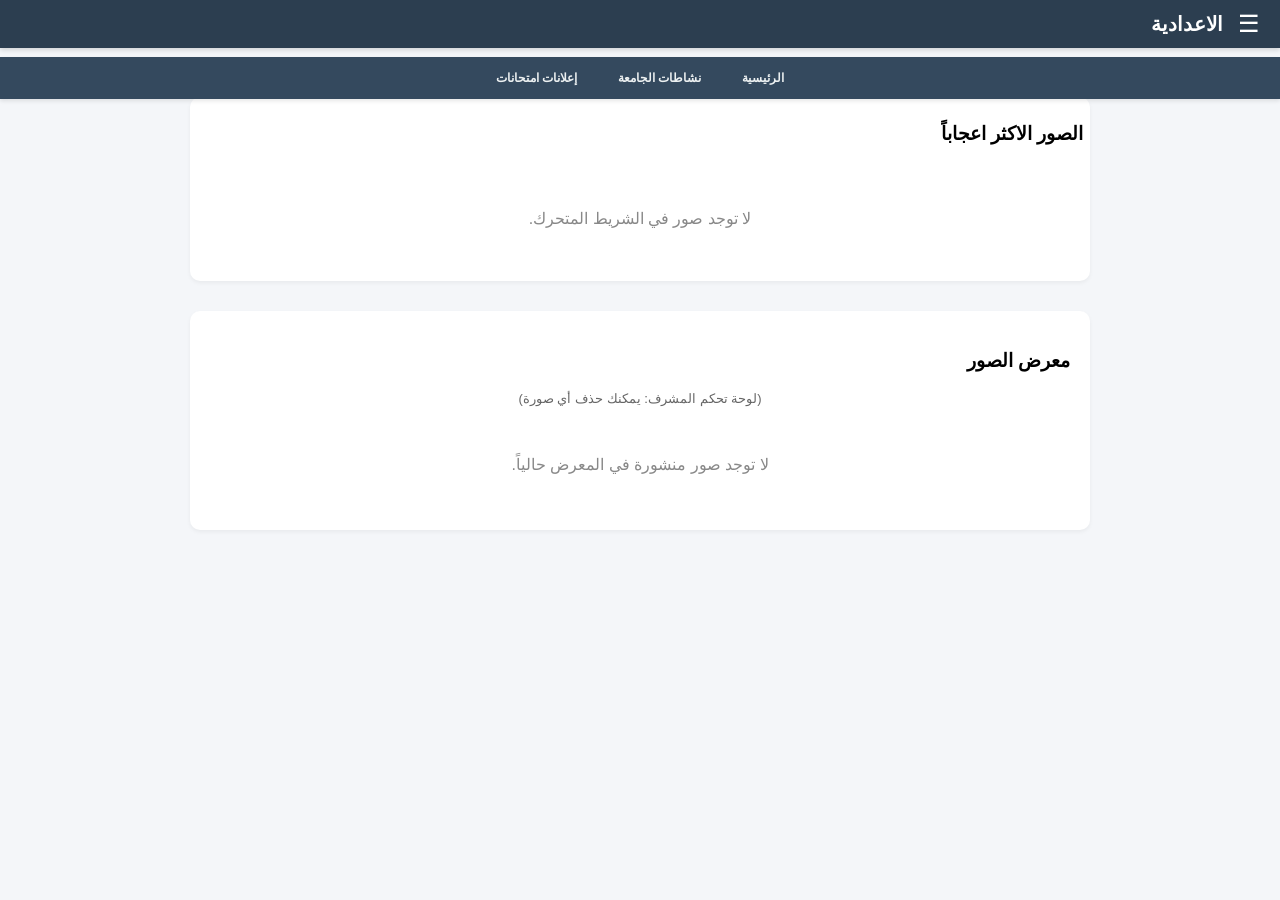
<file: index.html>
<!DOCTYPE html>
<html lang="ar" dir="rtl">
  <head>
    <meta charset="UTF-8">
    <meta name="viewport" content="width=device-width, initial-scale=1.0">
    <title>معرض الصور المطور - الاعدادية</title>
    <link rel="stylesheet" href="styles.css">
  </head>
  <body>

    <header>
      <div class="header-right">
        <button class="menu-toggle" onclick="toggleSidebar()">☰</button>
        <h2 class="app-title">الاعدادية</h2>
      </div>
    </header>

    <nav class="sub-nav">
      <a href="index.html" class="nav-link">الرئيسية</a>
      <a href="uni_activitys.html" class="nav-link">نشاطات الجامعة</a>
      <a href="uni_adverts.html" class="nav-link">إعلانات امتحانات</a>
    </nav>

    <div id="mySidebar" class="sidebar">
      <button class="close-btn" onclick="toggleSidebar()">&times;</button>
      <a href="login.html">تسجيل دخول</a>
      <a href="contact.html">تواصل معنا</a>
      <a href="publishing.html">نشر صورة</a>
    </div>

    <div id="overlay" onclick="toggleSidebar()"></div>

    <main>
	  <div class="slider-section">
		<h3>الصور الاكثر اعجاباً</h3>
		<div class="slider-container">
		  <div id="sliderTrack" class="slider-track"></div>
		</div>
	  </div>

	  <div class="grid-section">
		<h3>معرض الصور</h3>
        <p style="font-size: 13px; color: #666; text-align: center;">(لوحة تحكم المشرف: يمكنك حذف أي صورة)</p>
		<div id="postsGrid" class="custom-grid"></div>
	  </div>
    </main>

    <script src="script.js"></script>
    <script>
        // جاهز للربط المستقبلي مع Database API
        function loadIndexPosts() {
            let sliderPosts = JSON.parse(localStorage.getItem('posts_index_slider')) || [];
            let gridPosts = JSON.parse(localStorage.getItem('posts_index_grid')) || [];
            
            const postsGrid = document.getElementById('postsGrid');
            const sliderTrack = document.getElementById('sliderTrack');
            
            if(postsGrid) postsGrid.innerHTML = '';
            if(sliderTrack) sliderTrack.innerHTML = '';

            if (sliderPosts.length === 0) {
                if(sliderTrack) sliderTrack.innerHTML = '<p class="empty-msg" style="width:100%;">لا توجد صور في الشريط المتحرك.</p>';
            } else {
                sliderPosts.forEach((imgSrc, index) => {
                    const sliderItem = document.createElement('div');
                    sliderItem.className = 'slider-item';
                    sliderItem.innerHTML = `<img src="${imgSrc}" alt="صورة متحركة">`;
                    sliderTrack.appendChild(sliderItem);
                });
            }

            if (gridPosts.length === 0) {
                if(postsGrid) postsGrid.innerHTML = '<p class="empty-msg">لا توجد صور منشورة في المعرض حالياً.</p>';
            } else {
                gridPosts.forEach((imgSrc, index) => {
                    const gridBox = document.createElement('div');
                    gridBox.className = 'grid-box';
                    
                    const img = document.createElement('img');
                    img.src = imgSrc;
                    img.alt = "صورة المعرض";

                    // زر الحذف (مهيأ للتحقق من صلاحيات المشرفين عند ربط القاعدة)
                    const deleteBtn = document.createElement('button');
                    deleteBtn.innerHTML = '🗑️ حذف الصورة';
                    deleteBtn.style.cssText = 'background: #e74c3c; color: white; border: none; padding: 6px 12px; border-radius: 5px; cursor: pointer; margin-top: 8px; width: 100%; font-weight: bold; font-family: Tahoma, sans-serif;';
                    
                    deleteBtn.onclick = function() {
                        if (confirm('هل أنت متأكد من حذف هذه الصورة من الرئيسية؟')) {
                            gridPosts.splice(index, 1);
                            localStorage.setItem('posts_index_grid', JSON.stringify(gridPosts));
                            loadIndexPosts();
                            alert('تم الحذف بنجاح!');
                        }
                    };

                    gridBox.appendChild(img);
                    gridBox.appendChild(deleteBtn);
                    postsGrid.appendChild(gridBox);
                });
            }
        }
        loadIndexPosts();

        const track = document.getElementById('sliderTrack');
        if (track) {
            setInterval(() => {
                if (track.scrollLeft + track.clientWidth >= track.scrollWidth - 10) {
                    track.scrollTo({ left: 0, behavior: 'smooth' });
                } else {
                    track.scrollBy({ left: track.clientWidth, behavior: 'smooth' });
                }
            }, 3000);
        }
    </script>
  </body>
</html>
</file>
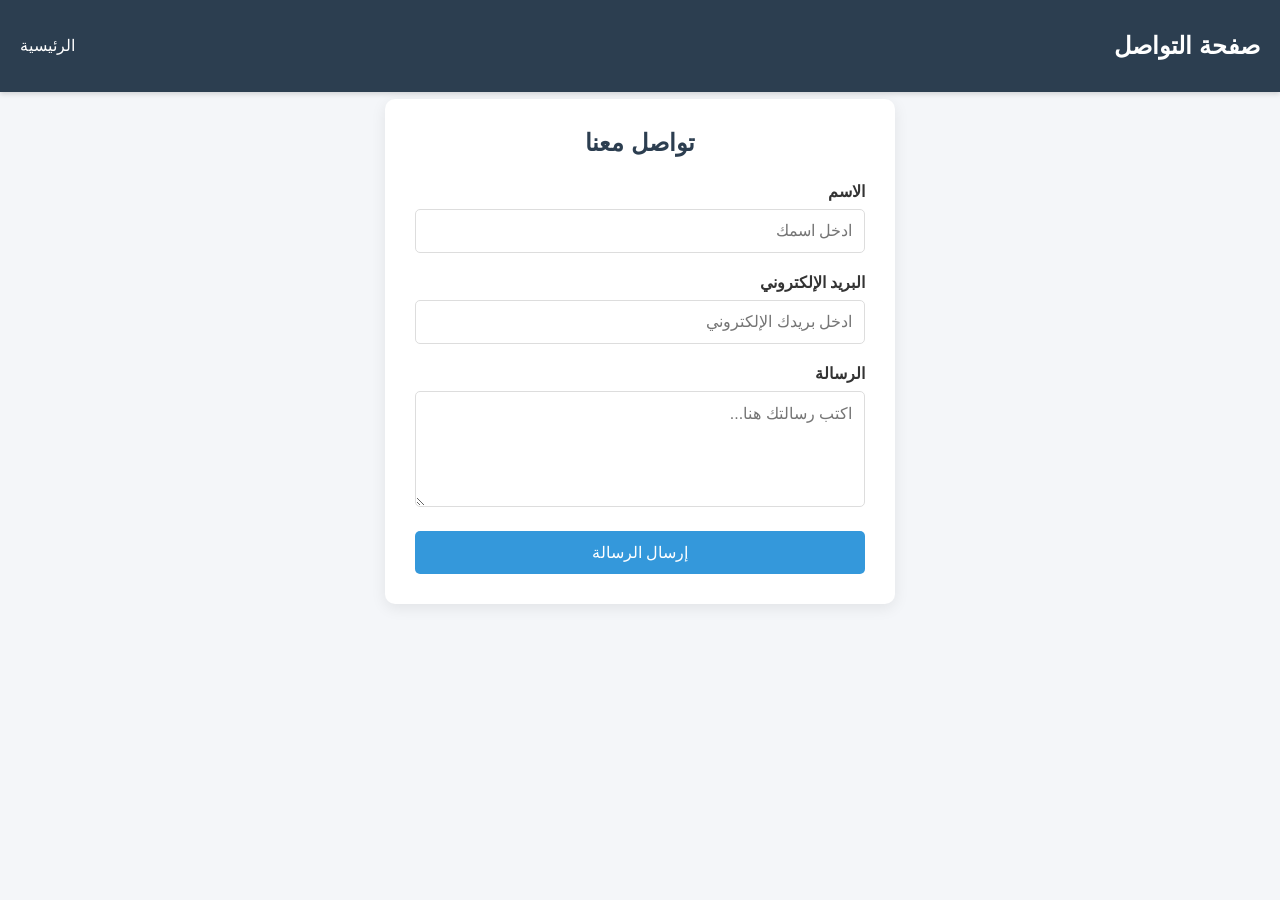
<file: contact.html>
<!DOCTYPE html>
<html lang="ar" dir="rtl">
  <head>
    <meta charset="UTF-8">
    <meta name="viewport" content="width=device-width, initial-scale=1.0">
    <title>صفحة التواصل - منصتي</title>
<link rel="stylesheet" href="styles.css">



    
  </head>
  <body>

    <header>
      <h2>صفحة التواصل</h2>
      <div>
        <a href="index.html">الرئيسية</a>
      </div>
    </header>

    <main>
      <form id="contactForm" class="contact-form">
        <h2>تواصل معنا</h2>
        <div class="form-group">
          <label for="name">الاسم</label>
          <input type="text" id="name" name="name" required placeholder="ادخل اسمك" />
        </div>
        <div class="form-group">
          <label for="email">البريد الإلكتروني</label>
          <input type="email" id="email" name="email" required placeholder="ادخل بريدك الإلكتروني" />
        </div>
        <div class="form-group">
          <label for="message">الرسالة</label>
          <textarea id="message" name="message" rows="5" required placeholder="اكتب رسالتك هنا..."></textarea>
        </div>
        <button type="submit" class="btn">إرسال الرسالة</button>
        <div id="formMessage" class="message"></div>
      </form>
    </main>

  </body>
</html>
</file>
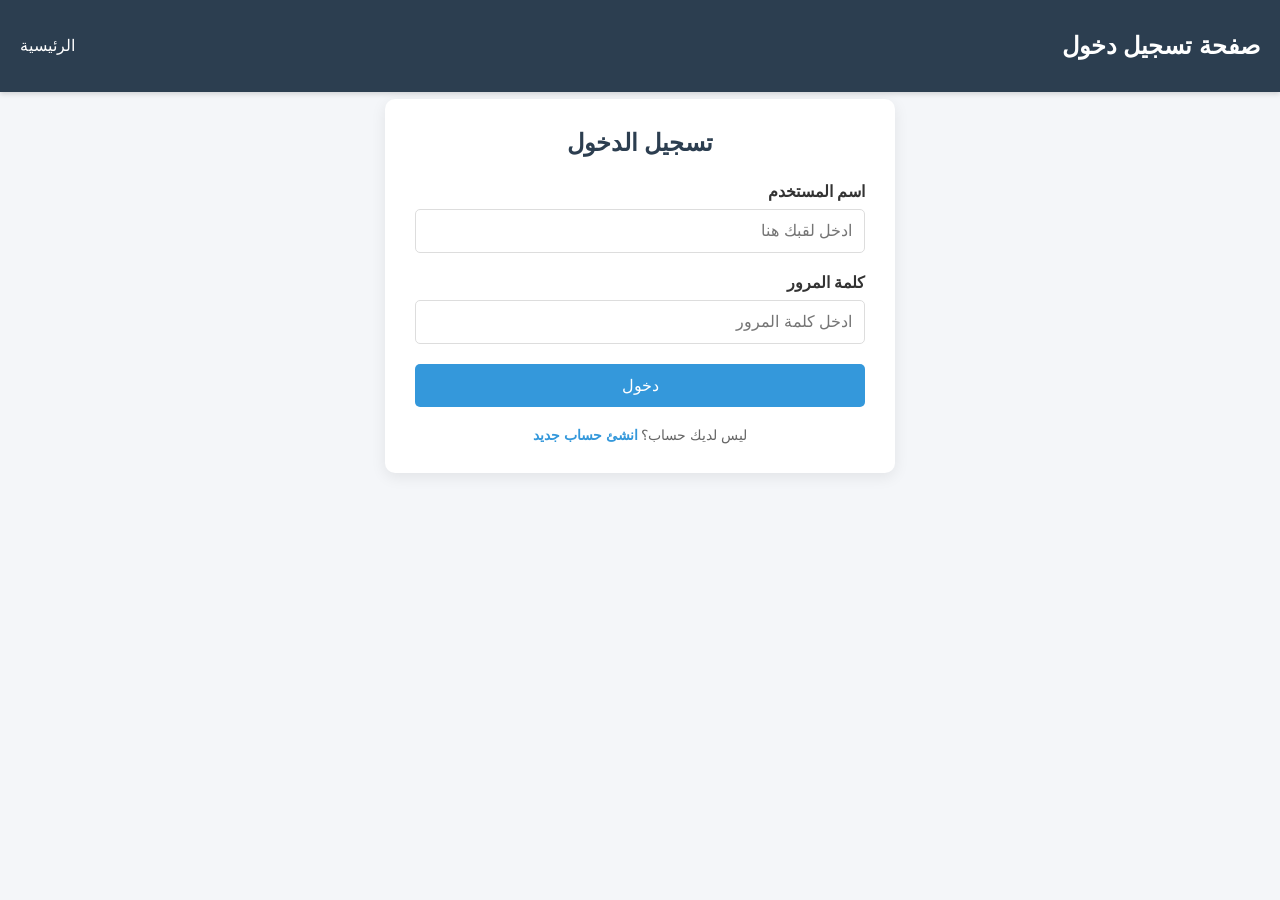
<file: login.html>
<!DOCTYPE html>
<html lang="ar" dir="rtl">
  <head>
    <meta charset="UTF-8">
    <meta name="viewport" content="width=device-width, initial-scale=1.0">
    <title>تسجيل الدخول - منصتي</title>
<link rel="stylesheet" href="styles.css">

  </head>
  <body>

    <header>
	  <h2>صفحة تسجيل دخول</h2>
	  <div>
		<a href="index.html">الرئيسية</a>
	  </div>
    </header>

    <main>
	  <div class="form-card">
		<h2>تسجيل الدخول</h2>
		<form id="loginForm">
		  <div class="input-group">
			<label for="txt">اسم المستخدم</label>
			<input type="txt" id="nekname" required placeholder="ادخل لقبك هنا">
		  </div>

		  <div class="input-group">
			<label for="password">كلمة المرور</label>
			<input type="password" id="password" required placeholder="ادخل كلمة المرور">
		  </div>

		  <button type="submit" class="submit-btn">دخول</button>
		</form>

		<div class="form-footer">
		  ليس لديك حساب؟ <a href="register.html">انشئ حساب جديد</a>
		</div>
	  </div>
    </main>


  </body>
</html>
</file>
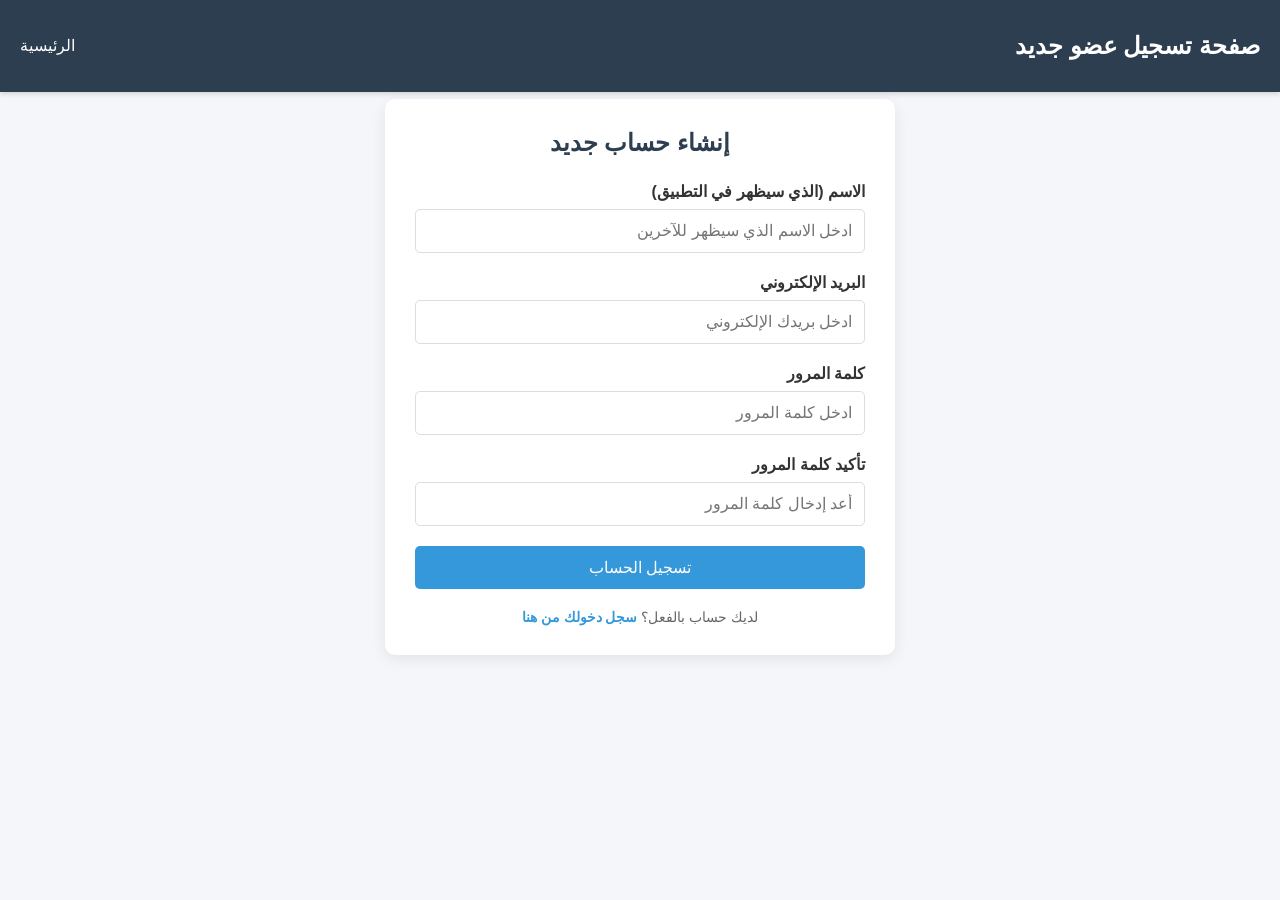
<file: register.html>
<!DOCTYPE html>
<html lang="ar" dir="rtl">
  <head>
    <meta charset="UTF-8">
    <meta name="viewport" content="width=device-width, initial-scale=1.0">
    <title>إنشاء حساب جديد - منصتي</title>
<link rel="stylesheet" href="styles.css">

  
  
  
  </head>
  <body>
 
    <header>
      <h2>صفحة تسجيل عضو جديد</h2>
      <div>
        <a href="index.html">الرئيسية</a>
      </div>
    </header>

    <main>
      <div class="form-card">
        <h2>إنشاء حساب جديد</h2>
        <form id="registerForm">
          <div class="input-group">
            <label for="appname">الاسم (الذي سيظهر في التطبيق)</label>
            <input type="text" id="appname" required placeholder="ادخل الاسم الذي سيظهر للآخرين">
          </div>
           
          <div class="input-group">
            <label for="email">البريد الإلكتروني</label>
            <input type="email" id="email" required placeholder="ادخل بريدك الإلكتروني">
          </div>

          <div class="input-group">
            <label for="password1">كلمة المرور</label>
            <input type="password" id="password1" required placeholder="ادخل كلمة المرور">
          </div>

          <div class="input-group">
            <label for="password2">تأكيد كلمة المرور</label>
            <input type="password" id="password2" required placeholder="أعد إدخال كلمة المرور">
          </div>

          <button type="submit" class="submit-btn">تسجيل الحساب</button>
        </form>

        <div class="form-footer">
          لديك حساب بالفعل؟ <a href="login.html">سجل دخولك من هنا</a>
        </div>
      </div>
    </main>

    <script>
        document.getElementById('registerForm').addEventListener('submit', function(e) {
            e.preventDefault();
            alert('تم إنشاء الحساب بنجاح!');
            window.location.href = "index.html";
        });
    </script>

  </body>
</html>
</file>
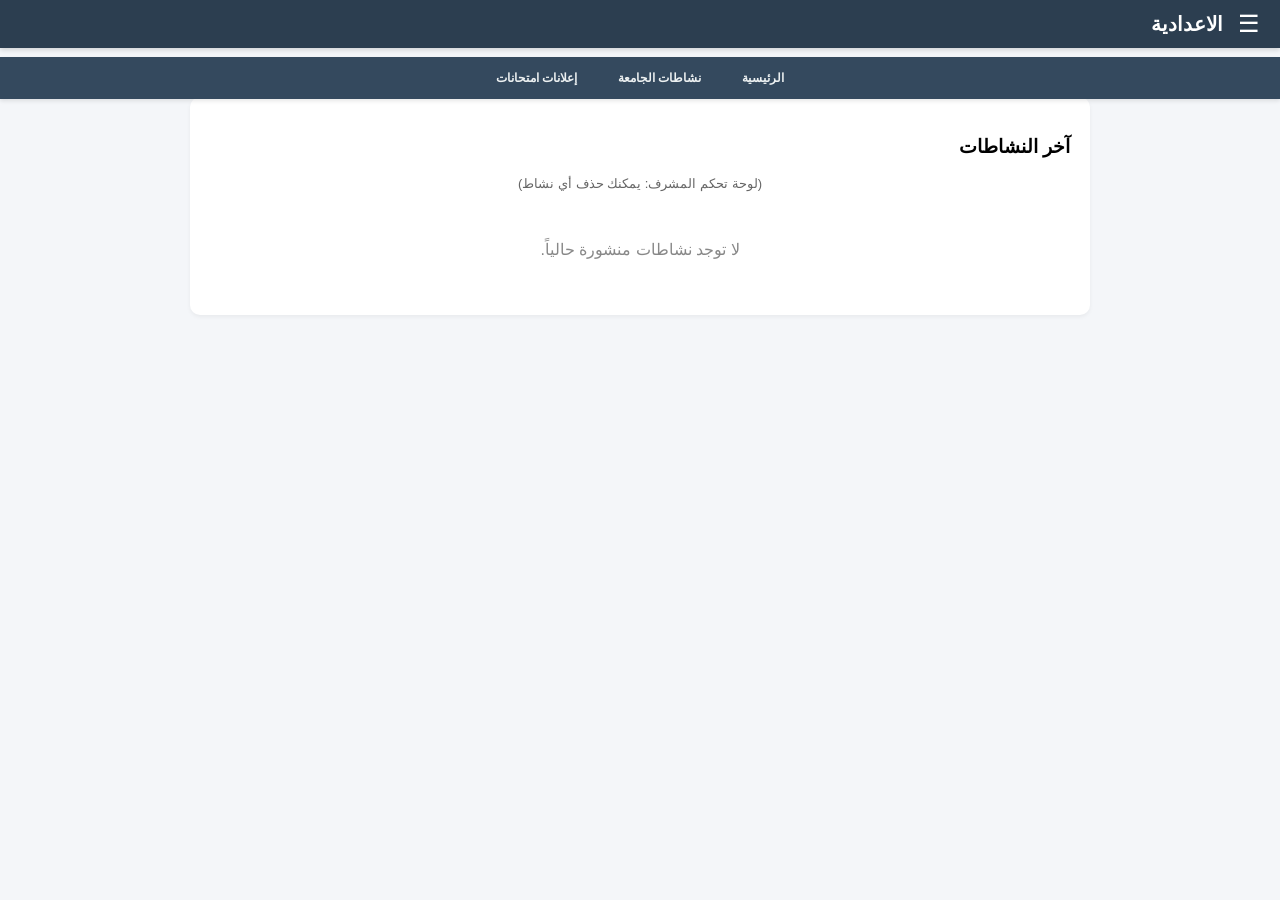
<file: uni_activitys.html>
<!DOCTYPE html>
<html lang="ar" dir="rtl">
  <head>
    <meta charset="UTF-8">
    <meta name="viewport" content="width=device-width, initial-scale=1.0">
    <title>نشاطات الجامعة - الاعدادية</title>
    <link rel="stylesheet" href="styles.css">
  </head>
  <body>

    <header>
      <div class="header-right">
        <button class="menu-toggle" onclick="toggleSidebar()">☰</button>
        <h2 class="app-title">الاعدادية</h2>
      </div>
    </header>

    <nav class="sub-nav">
      <a href="index.html" class="nav-link">الرئيسية</a>
      <a href="uni_activitys.html" class="nav-link">نشاطات الجامعة</a>
      <a href="uni_adverts.html" class="nav-link">إعلانات امتحانات</a>
    </nav>

    <div id="mySidebar" class="sidebar">
      <button class="close-btn" onclick="toggleSidebar()">&times;</button>
      <a href="login.html">تسجيل دخول</a>
      <a href="contact.html">تواصل معنا</a>
      <a href="publishing.html">نشر صورة</a>
    </div>

    <div id="overlay" onclick="toggleSidebar()"></div>
    
    <main>
	  <div class="grid-section">
		<h3>آخر النشاطات</h3>
        <p style="font-size: 13px; color: #666; text-align: center;">(لوحة تحكم المشرف: يمكنك حذف أي نشاط)</p>
		<div id="postsGrid" class="custom-grid"></div>
	  </div>
    </main>

    <script src="script.js"></script>
    <script>
        // جاهز للربط المستقبلي مع Database API
        function loadActivities() {
            let posts = JSON.parse(localStorage.getItem('posts_uni_activitys')) || [];
            const postsGrid = document.getElementById('postsGrid');
            if(!postsGrid) return;
            
            postsGrid.innerHTML = '';
            if (posts.length === 0) {
                postsGrid.innerHTML = '<p class="empty-msg">لا توجد نشاطات منشورة حالياً.</p>';
                return;
            }

            posts.forEach((imgSrc, index) => {
                const gridBox = document.createElement('div');
                gridBox.className = 'grid-box';
                
                const img = document.createElement('img');
                img.src = imgSrc;
                img.alt = "نشاط";
                
                const deleteBtn = document.createElement('button');
                deleteBtn.innerHTML = '🗑️ حذف الصورة';
                deleteBtn.style.cssText = 'background: #e74c3c; color: white; border: none; padding: 6px 12px; border-radius: 5px; cursor: pointer; margin-top: 8px; width: 100%; font-weight: bold; font-family: Tahoma, sans-serif;';

                deleteBtn.onclick = function() {
                    if (confirm('هل أنت متأكد من رغبتك في حذف هذا النشاط؟')) {
                        posts.splice(index, 1);
                        localStorage.setItem('posts_uni_activitys', JSON.stringify(posts));
                        loadActivities();
                        alert('تم حذف الصورة بنجاح!');
                    }
                };

                gridBox.appendChild(img);
                gridBox.appendChild(deleteBtn);
                postsGrid.appendChild(gridBox);
            });
        }
        loadActivities();
    </script>
  </body>
</html>
</file>
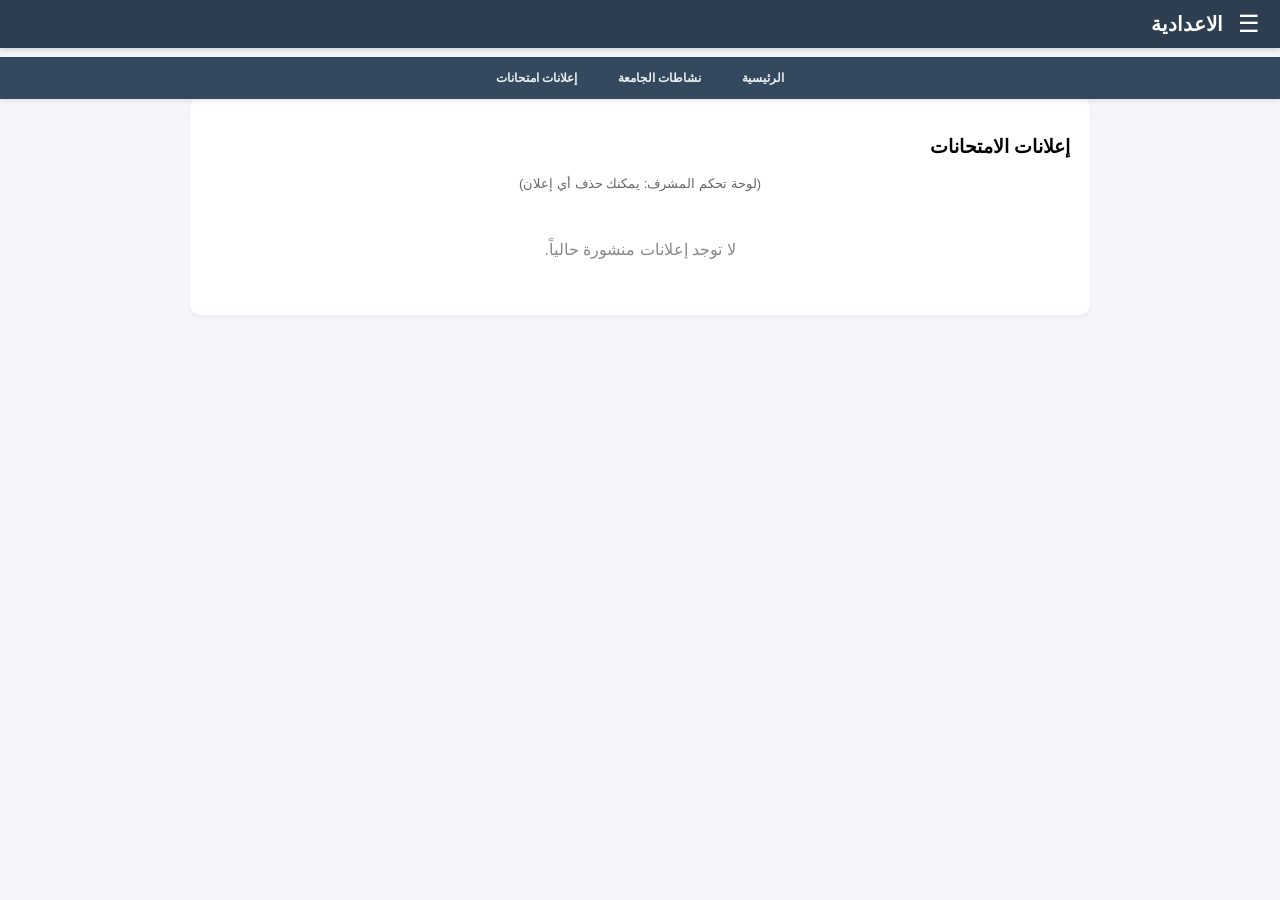
<file: uni_adverts.html>
<!DOCTYPE html>
<html lang="ar" dir="rtl">
  <head>
    <meta charset="UTF-8">
    <meta name="viewport" content="width=device-width, initial-scale=1.0">
    <title>إعلانات امتحانات - الاعدادية</title>
    <link rel="stylesheet" href="styles.css">
  </head>
  <body>

    <header>
      <div class="header-right">
        <button class="menu-toggle" onclick="toggleSidebar()">☰</button>
        <h2 class="app-title">الاعدادية</h2>
      </div>
    </header>

    <nav class="sub-nav">
      <a href="index.html" class="nav-link">الرئيسية</a>
      <a href="uni_activitys.html" class="nav-link">نشاطات الجامعة</a>
      <a href="uni_adverts.html" class="nav-link">إعلانات امتحانات</a>
    </nav> 

    <div id="mySidebar" class="sidebar">
      <button class="close-btn" onclick="toggleSidebar()">&times;</button>
      <a href="login.html">تسجيل دخول</a>
      <a href="contact.html">تواصل معنا</a>
      <a href="publishing.html">نشر صورة</a>
    </div>

    <div id="overlay" onclick="toggleSidebar()"></div>

    <main>
	  <div class="grid-section">
		<h3>إعلانات الامتحانات</h3>
        <p style="font-size: 13px; color: #666; text-align: center;">(لوحة تحكم المشرف: يمكنك حذف أي إعلان)</p>
		<div id="postsGrid" class="custom-grid"></div>
	  </div>
    </main>

    <script src="script.js"></script>
    <script>
        // جاهز للربط المستقبلي مع Database API
        function loadAdverts() {
            let posts = JSON.parse(localStorage.getItem('posts_uni_adverts')) || [];
            const postsGrid = document.getElementById('postsGrid');
            if(!postsGrid) return;
            
            postsGrid.innerHTML = '';
            if (posts.length === 0) {
                postsGrid.innerHTML = '<p class="empty-msg">لا توجد إعلانات منشورة حالياً.</p>';
                return;
            }

            posts.forEach((imgSrc, index) => {
                const gridBox = document.createElement('div');
                gridBox.className = 'grid-box';
                
                const img = document.createElement('img');
                img.src = imgSrc;
                img.alt = "إعلان";

                const deleteBtn = document.createElement('button');
                deleteBtn.innerHTML = '🗑️ حذف الصورة';
                deleteBtn.style.cssText = 'background: #e74c3c; color: white; border: none; padding: 6px 12px; border-radius: 5px; cursor: pointer; margin-top: 8px; width: 100%; font-weight: bold; font-family: Tahoma, sans-serif;';

                deleteBtn.onclick = function() {
                    if (confirm('هل أنت متأكد من رغبتك في حذف هذا الإعلان؟')) {
                        posts.splice(index, 1);
                        localStorage.setItem('posts_uni_adverts', JSON.stringify(posts));
                        loadAdverts();
                        alert('تم حذف الإعلان بنجاح!');
                    }
                };

                gridBox.appendChild(img);
                gridBox.appendChild(deleteBtn);
                postsGrid.appendChild(gridBox);
            });
        }
        loadAdverts();
    </script>
  </body>
</html>
</file>
<file: styles.css>
/* ================= وارئد عامة مشتركة لجميع الصفحات ================= */
body {
    font-family: Tahoma, sans-serif;
    background-color: #f4f6f9;
    margin: 0;
    padding: 0;
    direction: rtl;
    text-align: right;
}

/* ================= الهيدر وشريط التنقل ================= */
header {
    background-color: #2c3e50;
    color: white;
    padding: 12px 20px;
    display: flex;
    justify-content: space-between;
    align-items: center;
    position: sticky;
    top: 0;
    z-index: 1000;
    box-shadow: 0 2px 5px rgba(0,0,0,0.15);
}

header a {
    color: white;
    text-decoration: none;
}

.header-right {
    display: flex;
    align-items: center;
    gap: 15px;
}

.menu-toggle {
    background: none;
    border: none;
    color: white;
    font-size: 24px;
    cursor: pointer;
    padding: 0;
    line-height: 1;
}

.app-title {
    font-size: 20px;
    font-weight: bold;
    margin: 0;
}

/* شريط التنقل السفلي المستقل */
.sub-nav {
    background-color: #34495e;
    padding: 10px 20px;
    display: flex;
    justify-content: center;
    gap: 25px;
    position: sticky;
    top: 57px;
    z-index: 999;
    box-shadow: 0 2px 4px rgba(0,0,0,0.1);
}

.sub-nav a {
    color: #ecf0f1;
    text-decoration: none;
    font-size: 12px;
    font-weight: bold;
    transition: color 0.3s;
    padding: 4px 8px;
    border-radius: 4px;
}

.sub-nav a:hover, .sub-nav a.active {
    color: #3498db;
    background-color: rgba(255, 255, 255, 0.05);
}

/* تنسيق القائمة الجانبية (Sidebar) */
.sidebar {
    height: 100%;
    width: 0;
    position: fixed;
    z-index: 2000;
    top: 0;
    right: 0;
    background-color: #2c3e50;
    overflow-x: hidden;
    transition: 0.3s;
    padding-top: 60px;
    box-shadow: -2px 0 5px rgba(0,0,0,0.3);
}

.sidebar a {
    padding: 12px 25px;
    text-decoration: none;
    font-size: 16px;
    color: #ecf0f1;
    display: block;
    transition: 0.2s;
    border-bottom: 1px solid rgba(255,255,255,0.05);
}

.sidebar a:hover {
    background-color: #34495e;
    color: #3498db;
}

.sidebar .close-btn {
    position: absolute;
    top: 15px;
    left: 20px;
    font-size: 28px;
    background: none;
    border: none;
    color: white;
    cursor: pointer;
}

#overlay {
    display: none;
    position: fixed;
    width: 100%;
    height: 100%;
    top: 0;
    left: 0;
    background: rgba(0,0,0,0.5);
    z-index: 1500;
}

/* ================= تنسيقات النماذج والبطاقات ================= */
main {
    padding: 7px 7px;
    max-width: 900px;
    margin: auto;
}

.form-card, .contact-form {
    background: white;
    padding: 30px;
    border-radius: 10px;
    box-shadow: 0 4px 15px rgba(0, 0, 0, 0.08);
    max-width: 450px;
    margin: auto;
}

.form-card h2, .contact-form h2 {
    margin-top: 0;
    margin-bottom: 25px;
    color: #2c3e50;
    text-align: center;
}

.input-group, .form-group {
    margin-bottom: 20px;
    text-align: right;
}

.input-group label, .form-group label {
    display: block;
    margin-bottom: 8px;
    color: #333;
    font-weight: bold;
}

.input-group input, 
.input-group select, 
.form-group input, 
.form-group textarea {
    width: 100%;
    padding: 12px;
    box-sizing: border-box;
    border: 1px solid #ddd;
    border-radius: 5px;
    font-size: 16px;
    outline: none;
    font-family: Tahoma, sans-serif;
    transition: border-color 0.3s;
}

.input-group input:focus, 
.form-group input:focus, 
.form-group textarea:focus {
    border-color: #3498db;
}

.submit-btn, .btn {
    background-color: #3498db;
    color: white;
    border: none;
    padding: 12px;
    font-size: 16px;
    border-radius: 5px;
    cursor: pointer;
    width: 100%;
    transition: background 0.3s;
    font-weight: 500;
}

.submit-btn:hover, .btn:hover {
    background-color: #2980b9;
}

.form-footer {
    margin-top: 20px;
    font-size: 14px;
    color: #666;
    text-align: center;
}

.form-footer a {
    color: #3498db;
    text-decoration: none;
    font-weight: bold;
}

.form-footer a:hover {
    text-decoration: underline;
}

/* ================= تنسيق أقسام الصور (الرئيسية) ================= */
.slider-section {
    background: white;
    padding: 7px;
    border-radius: 10px;
    box-shadow: 0 2px 4px rgba(0,0,0,0.05);
    margin-bottom: 30px;
}

.slider-container {
    position: relative;
    display: flex;

    align-items: center;
}

.slider-track {
    display: flex;
    gap: 15px;
    overflow-x: auto;
    scroll-behavior: smooth;
    padding: 10px 0;
    width: 100%;
    scrollbar-width: none;
}

.slider-track::-webkit-scrollbar {
    display: none;
}

.slider-item {
        background: #ffffff;
    padding: 10px;
    border-radius: 10px;
    box-shadow: 0 2px 5px rgba(0,0,0,0.05);
    width: 200px;
  height: 220px;
}
.slider-item img {
    width: 100%;
    height: 100%;
    object-fit: cover;
}

.slider-btn {
    background-color: #2c3e50;
    color: white;
    border: none;
    width: 40px;
    height: 40px;
    border-radius: 50%;
    cursor: pointer;
    font-size: 18px;
    display: flex;
    align-items: center;
    justify-content: center;
    position: absolute;
    z-index: 10;
    box-shadow: 0 2px 5px rgba(0,0,0,0.2);
    transition: background 0.3s;
}

.slider-btn:hover {
    background-color: #34495e;
}

.prev-btn { right: -20px; }
.next-btn { left: -20px; }

.grid-section {
    background: white;
    padding: 20px;
    border-radius: 10px;
    box-shadow: 0 2px 4px rgba(0,0,0,0.05);
}

/* ضبط شبكة عرض الصور لتأخذ عرض الشاشة بالكامل */
.custom-grid {
    display: flex;
    flex-direction: column;
    gap: 20px;
    width: 100%;
}

/* صندوق الصورة الفردي */
.grid-box {
    background: #ffffff;
    padding: 10px;
    border-radius: 10px;
    box-shadow: 0 2px 5px rgba(0,0,0,0.05);
    width: 100%;
    box-sizing: border-box;
}

/* جعل الصورة تملأ المساحة المخصصة لها تماماً وبطول 220 */
.grid-box img {
    width: 100%;
    height: 220px;
    object-fit: cover;
    border-radius: 8px;
    display: block;
}

.empty-msg {
    color: #888;
    text-align: center;
    padding: 20px;
}

/* ================= تنسيق صندوق النشر ================= */
.fb-post-box {
    background: white;
    padding: 15px;
    border-radius: 10px;
    box-shadow: 0 4px 6px rgba(0,0,0,0.1);
    margin-bottom: 25px;
}
.fb-box-top {
    display: flex;
    align-items: center;
    gap: 12px;
    border-bottom: 1px solid #eee;
    padding-bottom: 12px;
}
.user-avatar {
    width: 40px;
    height: 40px;
    border-radius: 50%;
    object-fit: cover;
    background-color: #ccc;
}
.fb-fake-input {
    flex: 1;
    background-color: #f0f2f5;
    border: none;
    border-radius: 20px;
    padding: 10px 15px;
    font-size: 14px;
    color: #65676b;
    text-align: right;
    outline: none;
    cursor: pointer;
}
.fb-box-bottom {
    display: flex;
    justify-content: flex-end;
    align-items: center;
    padding-top: 10px;
}
.fb-action-btn {
    background: none;
    border: none;
    display: flex;
    align-items: center;
    gap: 8px;
    cursor: pointer;
    font-size: 14px;
    font-weight: bold;
    color: #45bd62;
    padding: 6px 12px;
    border-radius: 6px;
    transition: background 0.2s;
    font-family: Tahoma, sans-serif;
}
.fb-action-btn:hover {
    background-color: #f2f2f2;
}
#imageInput {
    display: none;
}

/* ================= تنسيق النافذة المنبثقة (Modal) ومعاينة الصورة ================= */
.modal-overlay {
    display: none;
    position: fixed;
    top: 0;
    left: 0;
    width: 100%;
    height: 100%;
    background: rgba(0,0,0,0.6);
    z-index: 3000;
    justify-content: center;
    align-items: center;
}
.modal-card {
    background: white;
    padding: 20px;
    border-radius: 10px;
    width: 90%;
    max-width: 400px;
    text-align: center;
    box-shadow: 0 5px 15px rgba(0,0,0,0.3);
}
.modal-card h3 {
    margin-top: 0;
    color: #2c3e50;
}

/* إطار المعاينة ليطابق شكل الصورة النهائية بالضبط */
.preview-img-container {
    width: 100%;
    height: 220px;
    border-radius: 8px;
    overflow: hidden;
    background: #f9f9f9;
    border: 1px dashed #ccc;
    margin-bottom: 15px;
    display: flex;
    align-items: center;
    justify-content: center;
}

.preview-img-container img {
    width: 100%;
    height: 100%;
    object-fit: cover;
}

.modal-buttons {
    display: flex;
    gap: 10px;
}
</file>
